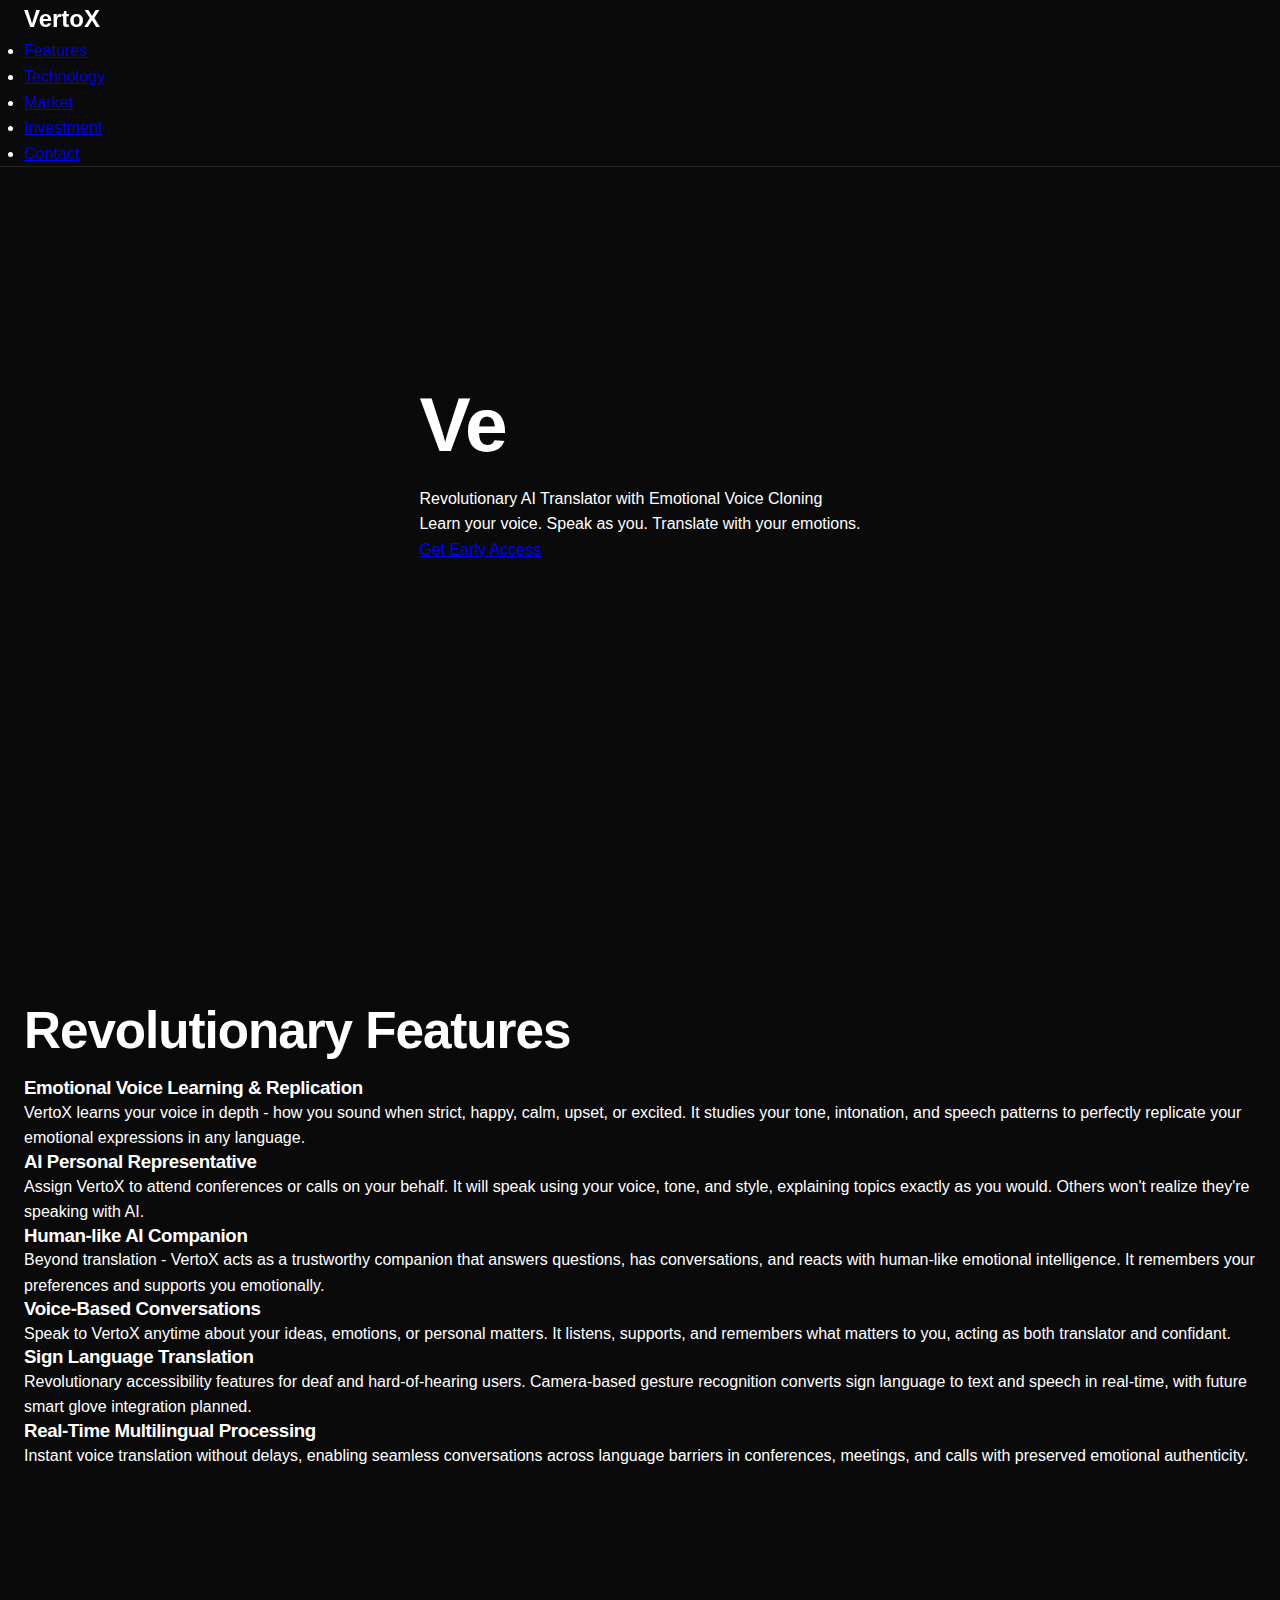
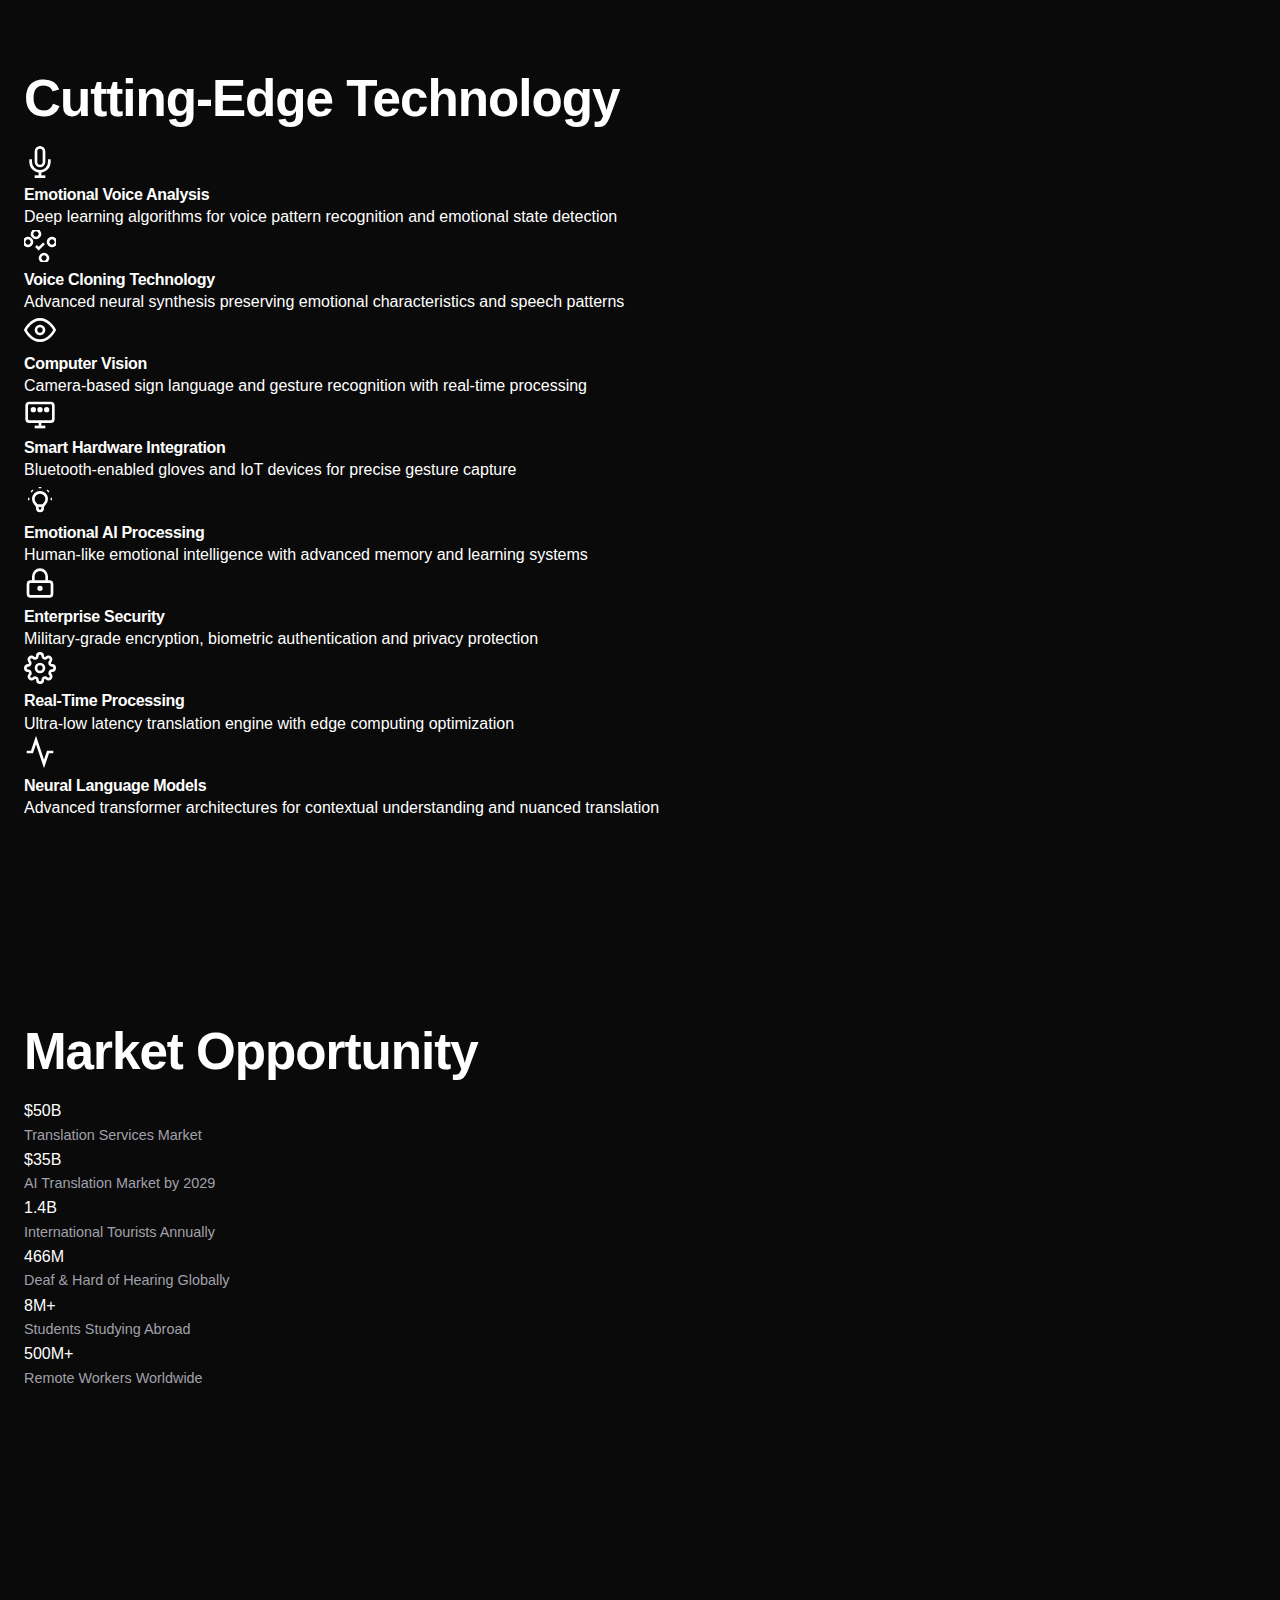
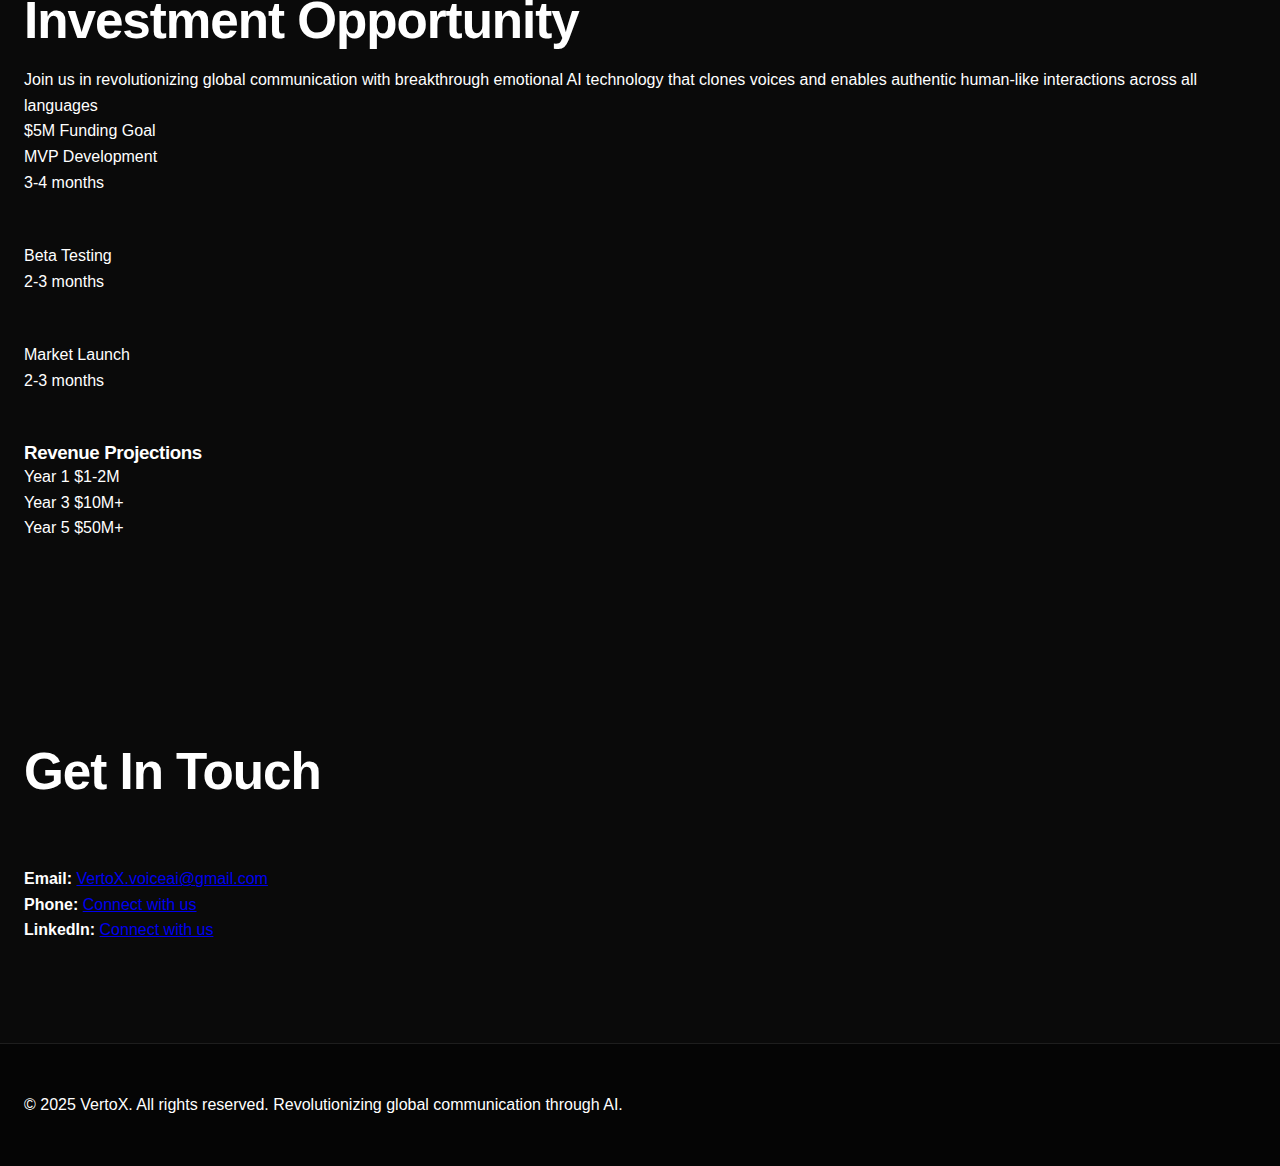
<file: index.html>
<!DOCTYPE html>
<html lang="en">
<head>
    <meta charset="UTF-8">
    <meta name="viewport" content="width=device-width, initial-scale=1.0">
    <title>VertoX - AI Translator</title>
    <link rel="stylesheet" href="style.css">
</head>
<body>
    <!-- Navigation -->
    <nav>
        <div class="container">
            <div class="nav-container">
                <a href="#" class="logo">VertoX</a>
                <ul class="nav-links">
                    <li><a href="#features">Features</a></li>
                    <li><a href="#technology">Technology</a></li>
                    <li><a href="#market">Market</a></li>
                    <li><a href="#investment">Investment</a></li>
                    <li><a href="#contact">Contact</a></li>
                </ul>
                <div class="mobile-menu-toggle">
                    <span></span>
                    <span></span>
                    <span></span>
                </div>
            </div>
        </div>
    </nav>

    <!-- Hero Section -->
    <section class="hero">
        <div class="container">
            <h1 class="hero-title">VertoX</h1>
            <p class="subtitle">Revolutionary AI Translator with Emotional Voice Cloning<br>Learn your voice. Speak as you. Translate with your emotions.</p>
            <a href="#contact" class="cta-button">Get Early Access</a>
        </div>
    </section>

    <!-- Features Section -->
    <section class="features" id="features">
        <div class="container">
            <h2 class="section-title">Revolutionary Features</h2>
            <div class="features-grid">
                <div class="feature-card">
                    <h3>Emotional Voice Learning & Replication</h3>
                    <p>VertoX learns your voice in depth - how you sound when strict, happy, calm, upset, or excited. It studies your tone, intonation, and speech patterns to perfectly replicate your emotional expressions in any language.</p>
                </div>
                <div class="feature-card">
                    <h3>AI Personal Representative</h3>
                    <p>Assign VertoX to attend conferences or calls on your behalf. It will speak using your voice, tone, and style, explaining topics exactly as you would. Others won't realize they're speaking with AI.</p>
                </div>
                <div class="feature-card">
                    <h3>Human-like AI Companion</h3>
                    <p>Beyond translation - VertoX acts as a trustworthy companion that answers questions, has conversations, and reacts with human-like emotional intelligence. It remembers your preferences and supports you emotionally.</p>
                </div>
                <div class="feature-card">
                    <h3>Voice-Based Conversations</h3>
                    <p>Speak to VertoX anytime about your ideas, emotions, or personal matters. It listens, supports, and remembers what matters to you, acting as both translator and confidant.</p>
                </div>
                <div class="feature-card">
                    <h3>Sign Language Translation</h3>
                    <p>Revolutionary accessibility features for deaf and hard-of-hearing users. Camera-based gesture recognition converts sign language to text and speech in real-time, with future smart glove integration planned.</p>
                </div>
                <div class="feature-card">
                    <h3>Real-Time Multilingual Processing</h3>
                    <p>Instant voice translation without delays, enabling seamless conversations across language barriers in conferences, meetings, and calls with preserved emotional authenticity.</p>
                </div>
            </div>
        </div>
    </section>

    <!-- Technology Section -->
    <section class="technology" id="technology">
        <div class="container">
            <h2 class="section-title">Cutting-Edge Technology</h2>
            <div class="tech-grid">
                <div class="tech-item">
                    <div class="tech-icon">
                        <svg width="32" height="32" viewBox="0 0 24 24" fill="none" stroke="currentColor" stroke-width="2">
                            <path d="M12 1a3 3 0 0 0-3 3v8a3 3 0 0 0 6 0V4a3 3 0 0 0-3-3z"></path>
                            <path d="M19 10v2a7 7 0 0 1-14 0v-2"></path>
                            <line x1="12" y1="19" x2="12" y2="23"></line>
                            <line x1="8" y1="23" x2="16" y2="23"></line>
                        </svg>
                    </div>
                    <h4>Emotional Voice Analysis</h4>
                    <p>Deep learning algorithms for voice pattern recognition and emotional state detection</p>
                </div>
                <div class="tech-item">
                    <div class="tech-icon">
                        <svg width="32" height="32" viewBox="0 0 24 24" fill="none" stroke="currentColor" stroke-width="2">
                            <path d="M9 12l2 2 4-4"></path>
                            <path d="M21 12c-1 0-3-1-3-3s2-3 3-3 3 1 3 3-2 3-3 3"></path>
                            <path d="M3 12c1 0 3-1 3-3s-2-3-3-3-3 1-3 3 2 3 3 3"></path>
                            <path d="M12 3c0 1-1 3-3 3s-3-2-3-3 1-3 3-3 3 2 3 3"></path>
                            <path d="M12 21c0-1 1-3 3-3s3 2 3 3-1 3-3 3-3-2-3-3"></path>
                        </svg>
                    </div>
                    <h4>Voice Cloning Technology</h4>
                    <p>Advanced neural synthesis preserving emotional characteristics and speech patterns</p>
                </div>
                <div class="tech-item">
                    <div class="tech-icon">
                        <svg width="32" height="32" viewBox="0 0 24 24" fill="none" stroke="currentColor" stroke-width="2">
                            <path d="M1 12s4-8 11-8 11 8 11 8-4 8-11 8-11-8-11-8z"></path>
                            <circle cx="12" cy="12" r="3"></circle>
                        </svg>
                    </div>
                    <h4>Computer Vision</h4>
                    <p>Camera-based sign language and gesture recognition with real-time processing</p>
                </div>
                <div class="tech-item">
                    <div class="tech-icon">
                        <svg width="32" height="32" viewBox="0 0 24 24" fill="none" stroke="currentColor" stroke-width="2">
                            <rect x="2" y="3" width="20" height="14" rx="2" ry="2"></rect>
                            <line x1="8" y1="21" x2="16" y2="21"></line>
                            <line x1="12" y1="17" x2="12" y2="21"></line>
                            <circle cx="7" cy="8" r="1"></circle>
                            <circle cx="12" cy="8" r="1"></circle>
                            <circle cx="17" cy="8" r="1"></circle>
                        </svg>
                    </div>
                    <h4>Smart Hardware Integration</h4>
                    <p>Bluetooth-enabled gloves and IoT devices for precise gesture capture</p>
                </div>
                <div class="tech-item">
                    <div class="tech-icon">
                        <svg width="32" height="32" viewBox="0 0 24 24" fill="none" stroke="currentColor" stroke-width="2">
                            <path d="M9.663 17h4.673M12 3v1m6.364 1.636l-.707.707M21 12h-1M4 12H3m3.343-5.657l-.707-.707m2.828 9.9a5 5 0 117.072 0l-.548.547A3.374 3.374 0 0014 18.469V19a2 2 0 11-4 0v-.531c0-.895-.356-1.754-.988-2.386l-.548-.547z"></path>
                        </svg>
                    </div>
                    <h4>Emotional AI Processing</h4>
                    <p>Human-like emotional intelligence with advanced memory and learning systems</p>
                </div>
                <div class="tech-item">
                    <div class="tech-icon">
                        <svg width="32" height="32" viewBox="0 0 24 24" fill="none" stroke="currentColor" stroke-width="2">
                            <rect x="3" y="11" width="18" height="11" rx="2" ry="2"></rect>
                            <circle cx="12" cy="16" r="1"></circle>
                            <path d="M7 11V7a5 5 0 0 1 10 0v4"></path>
                        </svg>
                    </div>
                    <h4>Enterprise Security</h4>
                    <p>Military-grade encryption, biometric authentication and privacy protection</p>
                </div>
                <div class="tech-item">
                    <div class="tech-icon">
                        <svg width="32" height="32" viewBox="0 0 24 24" fill="none" stroke="currentColor" stroke-width="2">
                            <circle cx="12" cy="12" r="3"></circle>
                            <path d="M19.4 15a1.65 1.65 0 0 0 .33 1.82l.06.06a2 2 0 0 1 0 2.83 2 2 0 0 1-2.83 0l-.06-.06a1.65 1.65 0 0 0-1.82-.33 1.65 1.65 0 0 0-1 1.51V21a2 2 0 0 1-2 2 2 2 0 0 1-2-2v-.09A1.65 1.65 0 0 0 9 19.4a1.65 1.65 0 0 0-1.82.33l-.06.06a2 2 0 0 1-2.83 0 2 2 0 0 1 0-2.83l.06-.06a1.65 1.65 0 0 0 .33-1.82 1.65 1.65 0 0 0-1.51-1H3a2 2 0 0 1-2-2 2 2 0 0 1 2-2h.09A1.65 1.65 0 0 0 4.6 9a1.65 1.65 0 0 0-.33-1.82l-.06-.06a2 2 0 0 1 0-2.83 2 2 0 0 1 2.83 0l.06.06a1.65 1.65 0 0 0 1.82.33H9a1.65 1.65 0 0 0 1-1.51V3a2 2 0 0 1 2-2 2 2 0 0 1 2 2v.09a1.65 1.65 0 0 0 1 1.51 1.65 1.65 0 0 0 1.82-.33l.06-.06a2 2 0 0 1 2.83 0 2 2 0 0 1 0 2.83l-.06.06a1.65 1.65 0 0 0-.33 1.82V9a1.65 1.65 0 0 0 1.51 1H21a2 2 0 0 1 2 2 2 2 0 0 1-2 2h-.09a1.65 1.65 0 0 0-1.51 1z"></path>
                        </svg>
                    </div>
                    <h4>Real-Time Processing</h4>
                    <p>Ultra-low latency translation engine with edge computing optimization</p>
                </div>
                <div class="tech-item">
                    <div class="tech-icon">
                        <svg width="32" height="32" viewBox="0 0 24 24" fill="none" stroke="currentColor" stroke-width="2">
                            <polyline points="22,12 18,12 15,21 9,3 6,12 2,12"></polyline>
                        </svg>
                    </div>
                    <h4>Neural Language Models</h4>
                    <p>Advanced transformer architectures for contextual understanding and nuanced translation</p>
                </div>
            </div>
        </div>
    </section>

    <!-- Market Section -->
    <section class="market" id="market">
        <div class="container">
            <h2 class="section-title">Market Opportunity</h2>
            <div class="market-stats">
                <div class="stat-card">
                    <span class="stat-number">$50B</span>
                    <p class="stat-label">Translation Services Market</p>
                </div>
                <div class="stat-card">
                    <span class="stat-number">$35B</span>
                    <p class="stat-label">AI Translation Market by 2029</p>
                </div>
                <div class="stat-card">
                    <span class="stat-number">1.4B</span>
                    <p class="stat-label">International Tourists Annually</p>
                </div>
                <div class="stat-card">
                    <span class="stat-number">466M</span>
                    <p class="stat-label">Deaf & Hard of Hearing Globally</p>
                </div>
                <div class="stat-card">
                    <span class="stat-number">8M+</span>
                    <p class="stat-label">Students Studying Abroad</p>
                </div>
                <div class="stat-card">
                    <span class="stat-number">500M+</span>
                    <p class="stat-label">Remote Workers Worldwide</p>
                </div>
            </div>
        </div>
    </section>

    <!-- Investment Section -->
    <section class="investment" id="investment">
        <div class="container">
            <div class="investment-content">
                <h2 class="section-title">Investment Opportunity</h2>
                <p>Join us in revolutionizing global communication with breakthrough emotional AI technology that clones voices and enables authentic human-like interactions across all languages</p>
                <div class="funding-amount">$5M Funding Goal</div>
                
                <div class="timeline">
                    <div class="timeline-item">
                        <div class="timeline-title">MVP Development</div>
                        <div class="timeline-duration">3-4 months</div>
                    </div>
                    <div class="timeline-item">
                        <div class="timeline-title">Beta Testing</div>
                        <div class="timeline-duration">2-3 months</div>
                    </div>
                    <div class="timeline-item">
                        <div class="timeline-title">Market Launch</div>
                        <div class="timeline-duration">2-3 months</div>
                    </div>
                </div>

                <div class="revenue-projections">
                    <h3>Revenue Projections</h3>
                    <div class="projections-grid">
                        <div class="projection-item">
                            <span class="projection-year">Year 1</span>
                            <span class="projection-amount">$1-2M</span>
                        </div>
                        <div class="projection-item">
                            <span class="projection-year">Year 3</span>
                            <span class="projection-amount">$10M+</span>
                        </div>
                        <div class="projection-item">
                            <span class="projection-year">Year 5</span>
                            <span class="projection-amount">$50M+</span>
                        </div>
                    </div>
                </div>
            </div>
        </div>
    </section>

    <!-- Contact Section -->
    <section class="contact" id="contact">
        <div class="container">
            <h2 class="section-title">Get In Touch</h2>
            <div class="contact-info">
                <div class="contact-item">
                    <strong>Email:</strong> 
                    <a href="mailto:vertox.voiceai@gmail.com">VertoX.voiceai@gmail.com</a>
                </div>
                <div class="contact-item">
                    <strong>Phone:</strong> 
                    <a href="tel:Connect with us">Connect with us</a>
                </div>
                <div class="contact-item">
                    <strong>LinkedIn:</strong> 
                    <a href="#" target="_blank">Connect with us</a>
                </div>
            </div>
        </div>
    </section>

    <!-- Footer -->
    <footer>
        <div class="container">
            <p>&copy; 2025 VertoX. All rights reserved. Revolutionizing global communication through AI.</p>
        </div>
    </footer>

    <script src="script.js"></script>
</body>
</html>
</file>
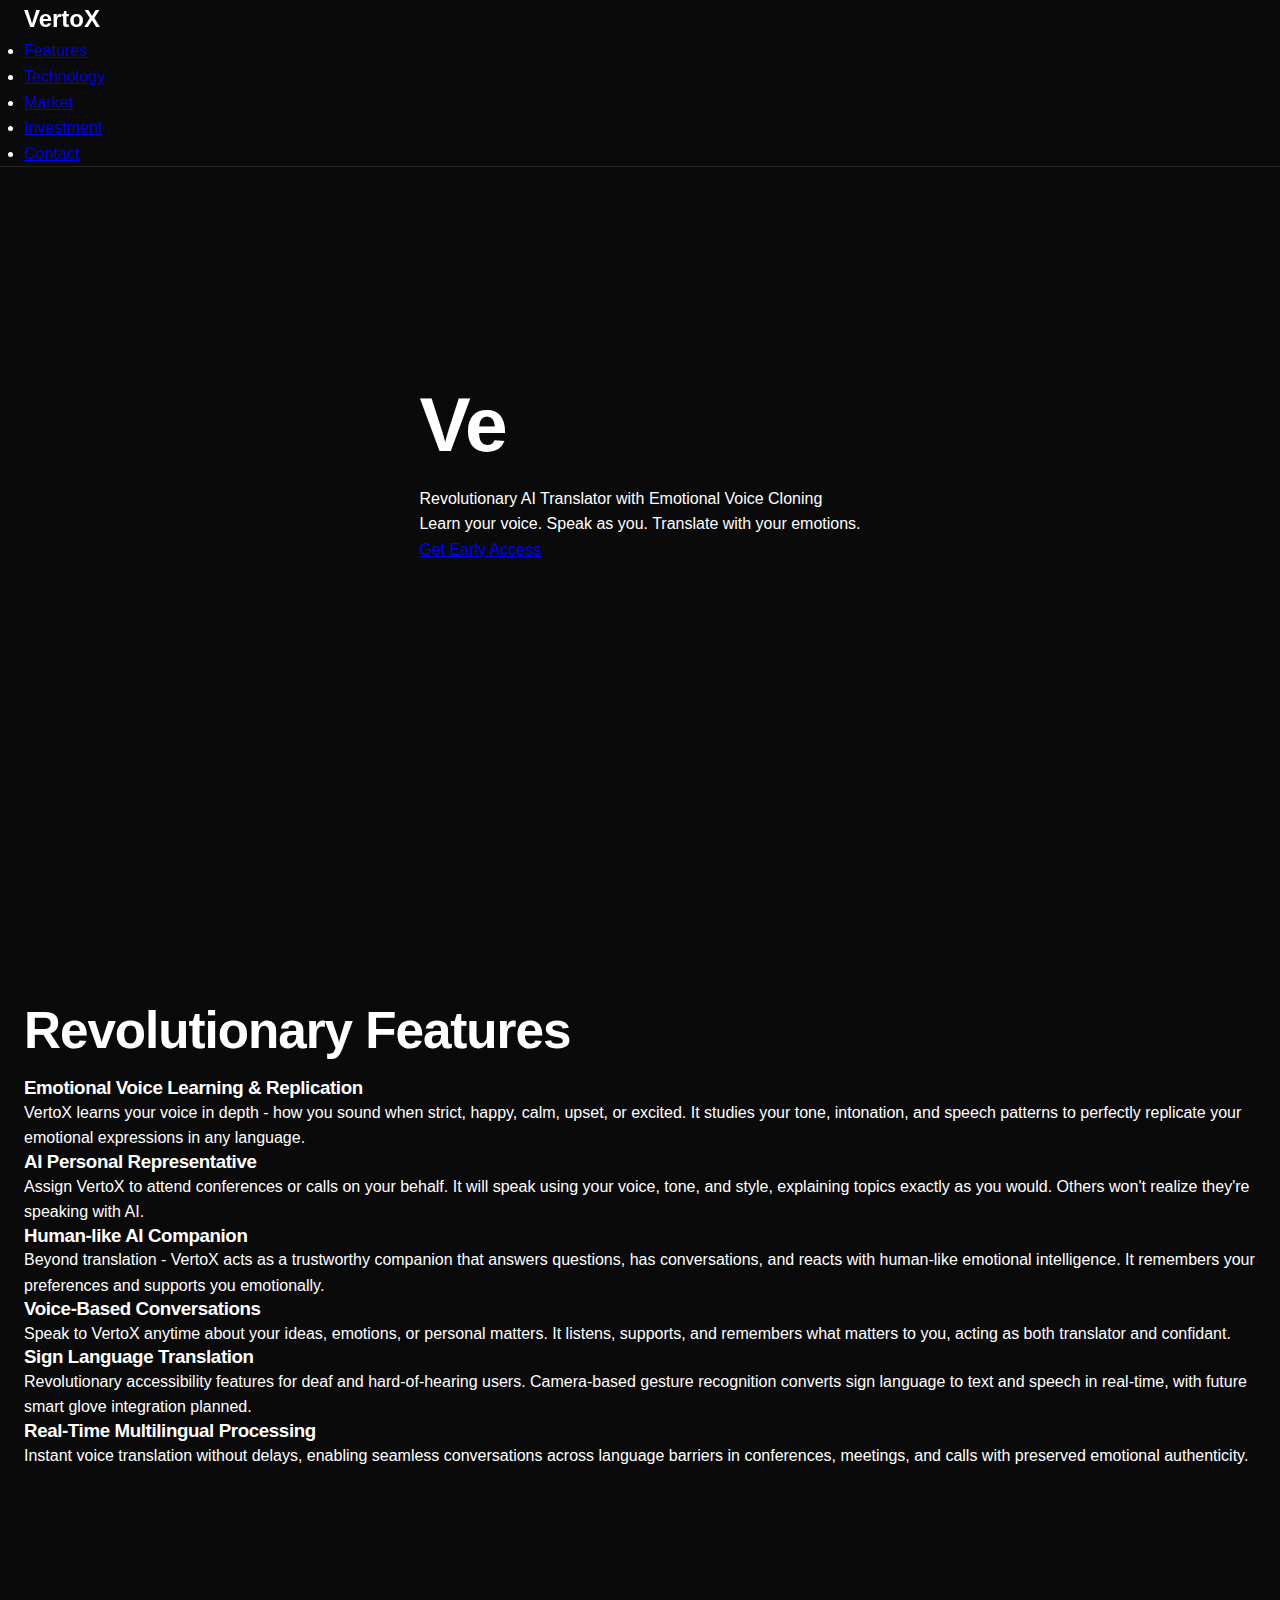
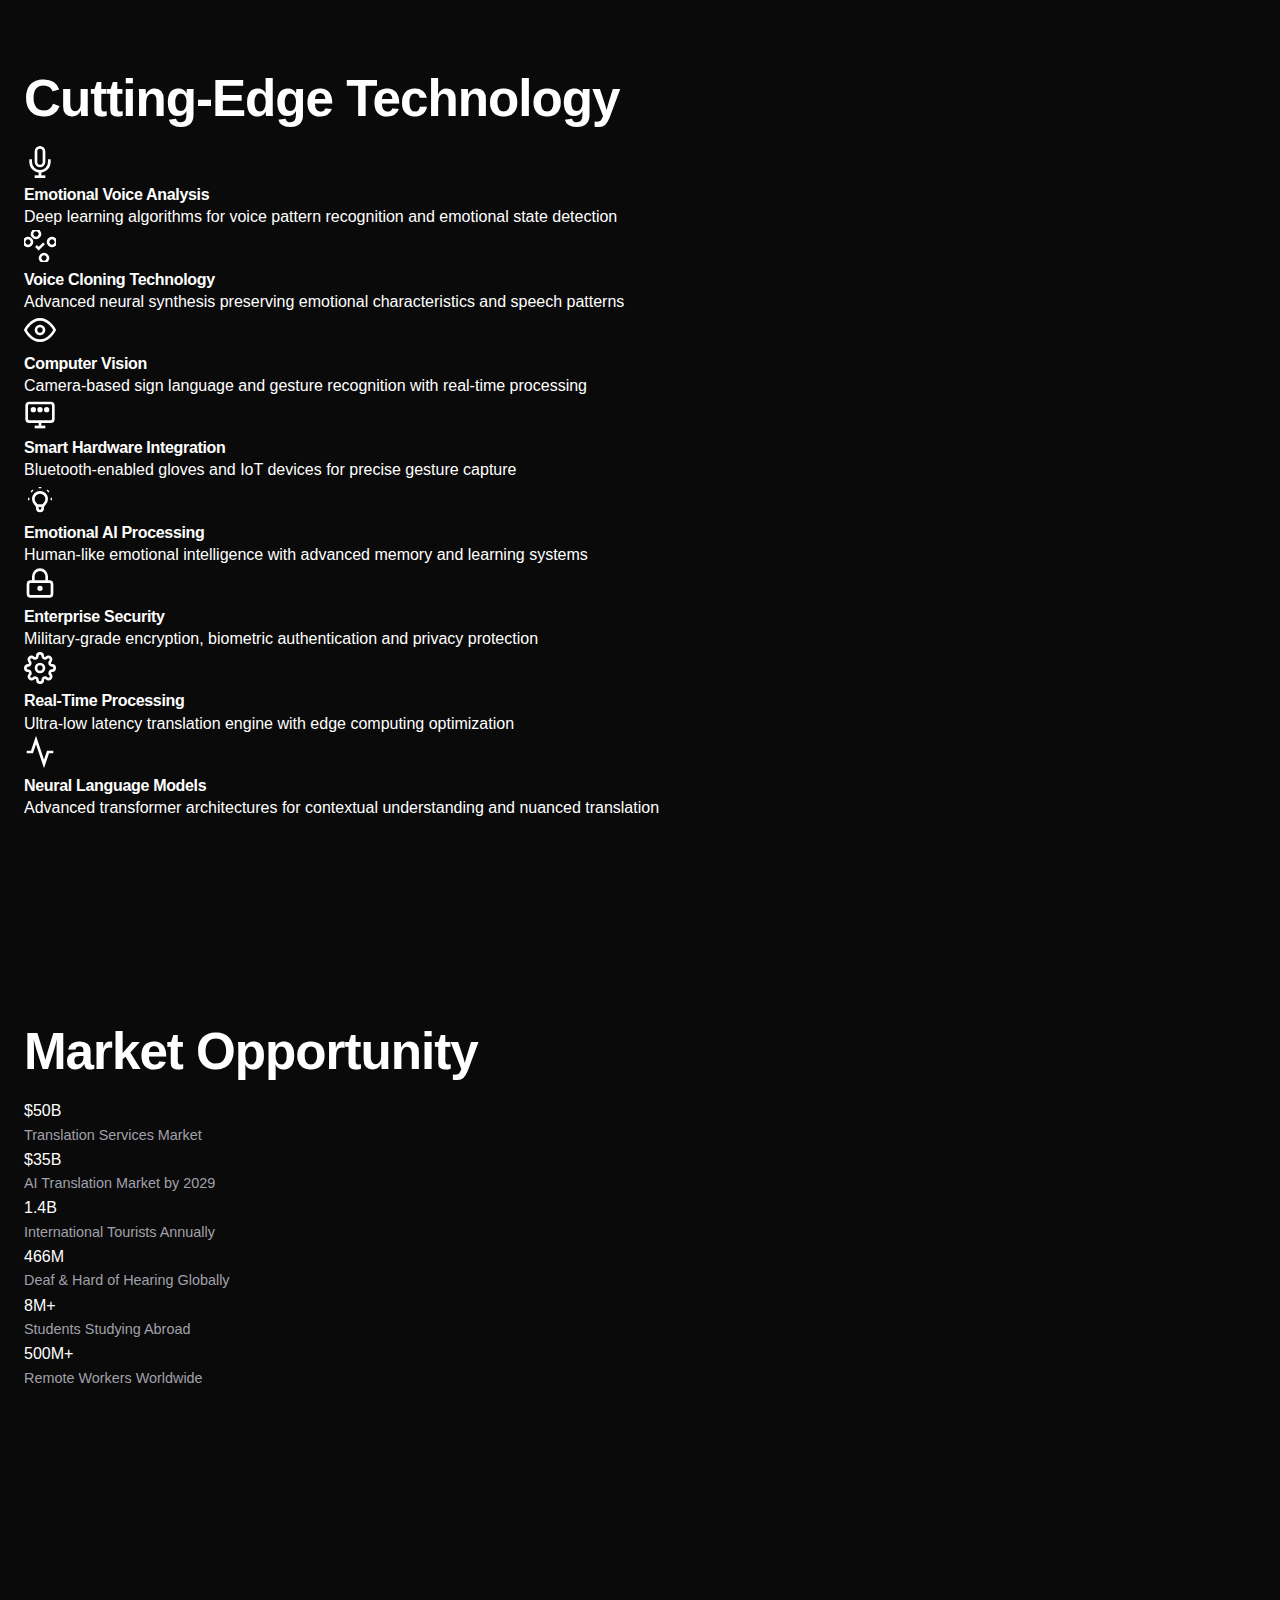
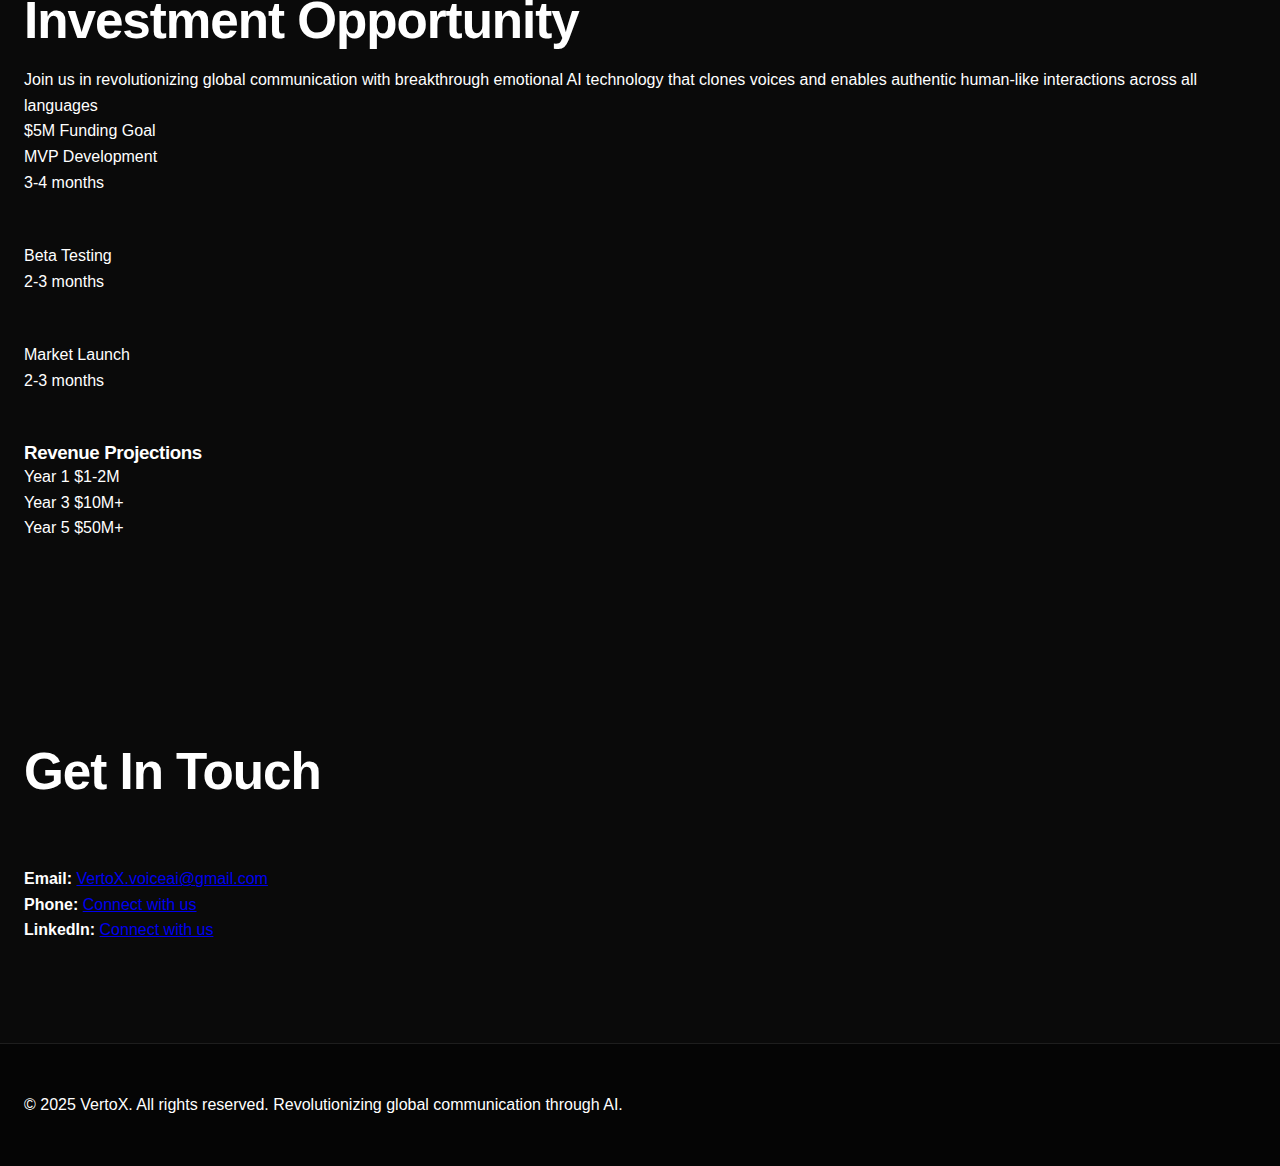
<file: main.html>
<!DOCTYPE html>
<html lang="en">
<head>
    <meta charset="UTF-8">
    <meta name="viewport" content="width=device-width, initial-scale=1.0">
    <title>VertoX - AI Translator</title>
    <link rel="stylesheet" href="style.css">
</head>
<body>
    <!-- Navigation -->
    <nav>
        <div class="container">
            <div class="nav-container">
                <a href="#" class="logo">VertoX</a>
                <ul class="nav-links">
                    <li><a href="#features">Features</a></li>
                    <li><a href="#technology">Technology</a></li>
                    <li><a href="#market">Market</a></li>
                    <li><a href="#investment">Investment</a></li>
                    <li><a href="#contact">Contact</a></li>
                </ul>
                <div class="mobile-menu-toggle">
                    <span></span>
                    <span></span>
                    <span></span>
                </div>
            </div>
        </div>
    </nav>

    <!-- Hero Section -->
    <section class="hero">
        <div class="container">
            <h1 class="hero-title">VertoX</h1>
            <p class="subtitle">Revolutionary AI Translator with Emotional Voice Cloning<br>Learn your voice. Speak as you. Translate with your emotions.</p>
            <a href="#contact" class="cta-button">Get Early Access</a>
        </div>
    </section>

    <!-- Features Section -->
    <section class="features" id="features">
        <div class="container">
            <h2 class="section-title">Revolutionary Features</h2>
            <div class="features-grid">
                <div class="feature-card">
                    <h3>Emotional Voice Learning & Replication</h3>
                    <p>VertoX learns your voice in depth - how you sound when strict, happy, calm, upset, or excited. It studies your tone, intonation, and speech patterns to perfectly replicate your emotional expressions in any language.</p>
                </div>
                <div class="feature-card">
                    <h3>AI Personal Representative</h3>
                    <p>Assign VertoX to attend conferences or calls on your behalf. It will speak using your voice, tone, and style, explaining topics exactly as you would. Others won't realize they're speaking with AI.</p>
                </div>
                <div class="feature-card">
                    <h3>Human-like AI Companion</h3>
                    <p>Beyond translation - VertoX acts as a trustworthy companion that answers questions, has conversations, and reacts with human-like emotional intelligence. It remembers your preferences and supports you emotionally.</p>
                </div>
                <div class="feature-card">
                    <h3>Voice-Based Conversations</h3>
                    <p>Speak to VertoX anytime about your ideas, emotions, or personal matters. It listens, supports, and remembers what matters to you, acting as both translator and confidant.</p>
                </div>
                <div class="feature-card">
                    <h3>Sign Language Translation</h3>
                    <p>Revolutionary accessibility features for deaf and hard-of-hearing users. Camera-based gesture recognition converts sign language to text and speech in real-time, with future smart glove integration planned.</p>
                </div>
                <div class="feature-card">
                    <h3>Real-Time Multilingual Processing</h3>
                    <p>Instant voice translation without delays, enabling seamless conversations across language barriers in conferences, meetings, and calls with preserved emotional authenticity.</p>
                </div>
            </div>
        </div>
    </section>

    <!-- Technology Section -->
    <section class="technology" id="technology">
        <div class="container">
            <h2 class="section-title">Cutting-Edge Technology</h2>
            <div class="tech-grid">
                <div class="tech-item">
                    <div class="tech-icon">
                        <svg width="32" height="32" viewBox="0 0 24 24" fill="none" stroke="currentColor" stroke-width="2">
                            <path d="M12 1a3 3 0 0 0-3 3v8a3 3 0 0 0 6 0V4a3 3 0 0 0-3-3z"></path>
                            <path d="M19 10v2a7 7 0 0 1-14 0v-2"></path>
                            <line x1="12" y1="19" x2="12" y2="23"></line>
                            <line x1="8" y1="23" x2="16" y2="23"></line>
                        </svg>
                    </div>
                    <h4>Emotional Voice Analysis</h4>
                    <p>Deep learning algorithms for voice pattern recognition and emotional state detection</p>
                </div>
                <div class="tech-item">
                    <div class="tech-icon">
                        <svg width="32" height="32" viewBox="0 0 24 24" fill="none" stroke="currentColor" stroke-width="2">
                            <path d="M9 12l2 2 4-4"></path>
                            <path d="M21 12c-1 0-3-1-3-3s2-3 3-3 3 1 3 3-2 3-3 3"></path>
                            <path d="M3 12c1 0 3-1 3-3s-2-3-3-3-3 1-3 3 2 3 3 3"></path>
                            <path d="M12 3c0 1-1 3-3 3s-3-2-3-3 1-3 3-3 3 2 3 3"></path>
                            <path d="M12 21c0-1 1-3 3-3s3 2 3 3-1 3-3 3-3-2-3-3"></path>
                        </svg>
                    </div>
                    <h4>Voice Cloning Technology</h4>
                    <p>Advanced neural synthesis preserving emotional characteristics and speech patterns</p>
                </div>
                <div class="tech-item">
                    <div class="tech-icon">
                        <svg width="32" height="32" viewBox="0 0 24 24" fill="none" stroke="currentColor" stroke-width="2">
                            <path d="M1 12s4-8 11-8 11 8 11 8-4 8-11 8-11-8-11-8z"></path>
                            <circle cx="12" cy="12" r="3"></circle>
                        </svg>
                    </div>
                    <h4>Computer Vision</h4>
                    <p>Camera-based sign language and gesture recognition with real-time processing</p>
                </div>
                <div class="tech-item">
                    <div class="tech-icon">
                        <svg width="32" height="32" viewBox="0 0 24 24" fill="none" stroke="currentColor" stroke-width="2">
                            <rect x="2" y="3" width="20" height="14" rx="2" ry="2"></rect>
                            <line x1="8" y1="21" x2="16" y2="21"></line>
                            <line x1="12" y1="17" x2="12" y2="21"></line>
                            <circle cx="7" cy="8" r="1"></circle>
                            <circle cx="12" cy="8" r="1"></circle>
                            <circle cx="17" cy="8" r="1"></circle>
                        </svg>
                    </div>
                    <h4>Smart Hardware Integration</h4>
                    <p>Bluetooth-enabled gloves and IoT devices for precise gesture capture</p>
                </div>
                <div class="tech-item">
                    <div class="tech-icon">
                        <svg width="32" height="32" viewBox="0 0 24 24" fill="none" stroke="currentColor" stroke-width="2">
                            <path d="M9.663 17h4.673M12 3v1m6.364 1.636l-.707.707M21 12h-1M4 12H3m3.343-5.657l-.707-.707m2.828 9.9a5 5 0 117.072 0l-.548.547A3.374 3.374 0 0014 18.469V19a2 2 0 11-4 0v-.531c0-.895-.356-1.754-.988-2.386l-.548-.547z"></path>
                        </svg>
                    </div>
                    <h4>Emotional AI Processing</h4>
                    <p>Human-like emotional intelligence with advanced memory and learning systems</p>
                </div>
                <div class="tech-item">
                    <div class="tech-icon">
                        <svg width="32" height="32" viewBox="0 0 24 24" fill="none" stroke="currentColor" stroke-width="2">
                            <rect x="3" y="11" width="18" height="11" rx="2" ry="2"></rect>
                            <circle cx="12" cy="16" r="1"></circle>
                            <path d="M7 11V7a5 5 0 0 1 10 0v4"></path>
                        </svg>
                    </div>
                    <h4>Enterprise Security</h4>
                    <p>Military-grade encryption, biometric authentication and privacy protection</p>
                </div>
                <div class="tech-item">
                    <div class="tech-icon">
                        <svg width="32" height="32" viewBox="0 0 24 24" fill="none" stroke="currentColor" stroke-width="2">
                            <circle cx="12" cy="12" r="3"></circle>
                            <path d="M19.4 15a1.65 1.65 0 0 0 .33 1.82l.06.06a2 2 0 0 1 0 2.83 2 2 0 0 1-2.83 0l-.06-.06a1.65 1.65 0 0 0-1.82-.33 1.65 1.65 0 0 0-1 1.51V21a2 2 0 0 1-2 2 2 2 0 0 1-2-2v-.09A1.65 1.65 0 0 0 9 19.4a1.65 1.65 0 0 0-1.82.33l-.06.06a2 2 0 0 1-2.83 0 2 2 0 0 1 0-2.83l.06-.06a1.65 1.65 0 0 0 .33-1.82 1.65 1.65 0 0 0-1.51-1H3a2 2 0 0 1-2-2 2 2 0 0 1 2-2h.09A1.65 1.65 0 0 0 4.6 9a1.65 1.65 0 0 0-.33-1.82l-.06-.06a2 2 0 0 1 0-2.83 2 2 0 0 1 2.83 0l.06.06a1.65 1.65 0 0 0 1.82.33H9a1.65 1.65 0 0 0 1-1.51V3a2 2 0 0 1 2-2 2 2 0 0 1 2 2v.09a1.65 1.65 0 0 0 1 1.51 1.65 1.65 0 0 0 1.82-.33l.06-.06a2 2 0 0 1 2.83 0 2 2 0 0 1 0 2.83l-.06.06a1.65 1.65 0 0 0-.33 1.82V9a1.65 1.65 0 0 0 1.51 1H21a2 2 0 0 1 2 2 2 2 0 0 1-2 2h-.09a1.65 1.65 0 0 0-1.51 1z"></path>
                        </svg>
                    </div>
                    <h4>Real-Time Processing</h4>
                    <p>Ultra-low latency translation engine with edge computing optimization</p>
                </div>
                <div class="tech-item">
                    <div class="tech-icon">
                        <svg width="32" height="32" viewBox="0 0 24 24" fill="none" stroke="currentColor" stroke-width="2">
                            <polyline points="22,12 18,12 15,21 9,3 6,12 2,12"></polyline>
                        </svg>
                    </div>
                    <h4>Neural Language Models</h4>
                    <p>Advanced transformer architectures for contextual understanding and nuanced translation</p>
                </div>
            </div>
        </div>
    </section>

    <!-- Market Section -->
    <section class="market" id="market">
        <div class="container">
            <h2 class="section-title">Market Opportunity</h2>
            <div class="market-stats">
                <div class="stat-card">
                    <span class="stat-number">$50B</span>
                    <p class="stat-label">Translation Services Market</p>
                </div>
                <div class="stat-card">
                    <span class="stat-number">$35B</span>
                    <p class="stat-label">AI Translation Market by 2029</p>
                </div>
                <div class="stat-card">
                    <span class="stat-number">1.4B</span>
                    <p class="stat-label">International Tourists Annually</p>
                </div>
                <div class="stat-card">
                    <span class="stat-number">466M</span>
                    <p class="stat-label">Deaf & Hard of Hearing Globally</p>
                </div>
                <div class="stat-card">
                    <span class="stat-number">8M+</span>
                    <p class="stat-label">Students Studying Abroad</p>
                </div>
                <div class="stat-card">
                    <span class="stat-number">500M+</span>
                    <p class="stat-label">Remote Workers Worldwide</p>
                </div>
            </div>
        </div>
    </section>

    <!-- Investment Section -->
    <section class="investment" id="investment">
        <div class="container">
            <div class="investment-content">
                <h2 class="section-title">Investment Opportunity</h2>
                <p>Join us in revolutionizing global communication with breakthrough emotional AI technology that clones voices and enables authentic human-like interactions across all languages</p>
                <div class="funding-amount">$5M Funding Goal</div>
                
                <div class="timeline">
                    <div class="timeline-item">
                        <div class="timeline-title">MVP Development</div>
                        <div class="timeline-duration">3-4 months</div>
                    </div>
                    <div class="timeline-item">
                        <div class="timeline-title">Beta Testing</div>
                        <div class="timeline-duration">2-3 months</div>
                    </div>
                    <div class="timeline-item">
                        <div class="timeline-title">Market Launch</div>
                        <div class="timeline-duration">2-3 months</div>
                    </div>
                </div>

                <div class="revenue-projections">
                    <h3>Revenue Projections</h3>
                    <div class="projections-grid">
                        <div class="projection-item">
                            <span class="projection-year">Year 1</span>
                            <span class="projection-amount">$1-2M</span>
                        </div>
                        <div class="projection-item">
                            <span class="projection-year">Year 3</span>
                            <span class="projection-amount">$10M+</span>
                        </div>
                        <div class="projection-item">
                            <span class="projection-year">Year 5</span>
                            <span class="projection-amount">$50M+</span>
                        </div>
                    </div>
                </div>
            </div>
        </div>
    </section>

    <!-- Contact Section -->
    <section class="contact" id="contact">
        <div class="container">
            <h2 class="section-title">Get In Touch</h2>
            <div class="contact-info">
                <div class="contact-item">
                    <strong>Email:</strong> 
                    <a href="mailto:vertox.voiceai@gmail.com">VertoX.voiceai@gmail.com</a>
                </div>
                <div class="contact-item">
                    <strong>Phone:</strong> 
                    <a href="tel:Connect with us">Connect with us</a>
                </div>
                <div class="contact-item">
                    <strong>LinkedIn:</strong> 
                    <a href="#" target="_blank">Connect with us</a>
                </div>
            </div>
        </div>
    </section>

    <!-- Footer -->
    <footer>
        <div class="container">
            <p>&copy; 2025 VertoX. All rights reserved. Revolutionizing global communication through AI.</p>
        </div>
    </footer>

    <script src="script.js"></script>
</body>
</html>
</file>
<file: style.css>
/* Reset and Variables */
* {
    margin: 0;
    padding: 0;
    box-sizing: border-box;
}

:root {
    /* Color Palette */
    --primary: #6366f1;
    --primary-dark: #4f46e5;
    --secondary: #8b5cf6;
    --accent: #06b6d4;
    --accent-light: #22d3ee;
    
    /* Neutrals */
    --bg-dark: #0a0a0a;
    --bg-darker: #050505;
    --bg-card: rgba(255, 255, 255, 0.05);
    --bg-glass: rgba(255, 255, 255, 0.03);
    
    /* Text */
    --text-primary: #ffffff;
    --text-secondary: #a1a1aa;
    --text-muted: #71717a;
    
    /* Effects */
    --border: rgba(255, 255, 255, 0.1);
    --shadow: 0 4px 24px rgba(0, 0, 0, 0.4);
    --shadow-lg: 0 10px 40px rgba(0, 0, 0, 0.6);
    
    /* Gradients */
    --gradient-primary: linear-gradient(135deg, #6366f1 0%, #8b5cf6 100%);
    --gradient-accent: linear-gradient(135deg, #06b6d4 0%, #22d3ee 100%);
    --gradient-text: linear-gradient(135deg, #6366f1 0%, #8b5cf6 50%, #06b6d4 100%);
}

/* Base Styles */
html {
    scroll-behavior: smooth;
}

body {
    font-family: -apple-system, BlinkMacSystemFont, 'Segoe UI', Roboto, Oxygen, Ubuntu, Cantarell, sans-serif;
    background: var(--bg-dark);
    color: var(--text-primary);
    line-height: 1.6;
    overflow-x: hidden;
}

.container {
    max-width: 1280px;
    margin: 0 auto;
    padding: 0 24px;
}

/* Typography */
h1, h2, h3, h4, h5, h6 {
    font-weight: 700;
    line-height: 1.2;
    letter-spacing: -0.02em;
}

.gradient-text {
    background: var(--gradient-text);
    -webkit-background-clip: text;
    -webkit-text-fill-color: transparent;
    background-clip: text;
}

/* Navigation */
nav {
    position: fixed;
    top: 0;
    width: 100%;
    z-index: 1000;
    background: rgba(10, 10, 10, 0.8);
    backdrop-filter: blur(20px);
    -webkit-backdrop-filter: blur(20px);
    border-bottom: 1px solid var(--border);
    transition: all 0.3s ease;
}

nav.scrolled {
    background: rgba(10, 10, 10, 0.95);
    box-shadow: var(--shadow);
}

.nav-wrapper {
    display: flex;
    align-items: center;
    justify-content: space-between;
    padding: 20px 0;
}

.logo {
    display: flex;
    align-items: center;
    gap: 12px;
    font-size: 24px;
    font-weight: 800;
    color: var(--text-primary);
    text-decoration: none;
    transition: transform 0.3s ease;
}

.logo:hover {
    transform: translateY(-2px);
}

.logo-icon {
    width: 36px;
    height: 36px;
    filter: drop-shadow(0 0 20px rgba(99, 102, 241, 0.5));
    transition: all 0.3s ease;
}

.logo:hover .logo-icon {
    filter: drop-shadow(0 0 30px rgba(99, 102, 241, 0.7));
    transform: rotate(45deg);
}

.nav-menu {
    display: flex;
    align-items: center;
    gap: 32px;
}

.nav-menu a {
    color: var(--text-secondary);
    text-decoration: none;
    font-weight: 500;
    transition: color 0.3s ease;
    position: relative;
}

.nav-menu a:hover {
    color: var(--text-primary);
}

.nav-menu a::after {
    content: '';
    position: absolute;
    bottom: -4px;
    left: 0;
    width: 0;
    height: 2px;
    background: var(--gradient-primary);
    transition: width 0.3s ease;
}

.nav-menu a:hover::after {
    width: 100%;
}

/* Language Selector */
.language-selector {
    position: relative;
}

.lang-button {
    display: flex;
    align-items: center;
    gap: 8px;
    background: var(--bg-glass);
    border: 1px solid var(--border);
    padding: 8px 16px;
    border-radius: 8px;
    color: var(--text-primary);
    cursor: pointer;
    transition: all 0.3s ease;
}

.lang-button:hover {
    background: rgba(255, 255, 255, 0.1);
    border-color: rgba(99, 102, 241, 0.3);
}

.flag {
    font-size: 1.2rem;
}

.lang-dropdown {
    position: absolute;
    top: 100%;
    right: 0;
    margin-top: 8px;
    background: rgba(20, 20, 20, 0.98);
    backdrop-filter: blur(20px);
    border: 1px solid var(--border);
    border-radius: 12px;
    padding: 8px;
    min-width: 160px;
    opacity: 0;
    visibility: hidden;
    transform: translateY(-10px);
    transition: all 0.3s ease;
    box-shadow: var(--shadow-lg);
}

.language-selector:hover .lang-dropdown {
    opacity: 1;
    visibility: visible;
    transform: translateY(0);
}

.lang-dropdown a {
    display: flex;
    align-items: center;
    gap: 12px;
    padding: 10px 12px;
    color: var(--text-secondary);
    text-decoration: none;
    border-radius: 8px;
    transition: all 0.2s ease;
}

.lang-dropdown a:hover {
    background: rgba(99, 102, 241, 0.1);
    color: var(--text-primary);
}

.lang-dropdown a::after {
    display: none;
}

.nav-cta {
    background: var(--gradient-primary);
    padding: 10px 24px;
    border-radius: 8px;
    color: white !important;
    font-weight: 600;
    transition: transform 0.3s ease, box-shadow 0.3s ease;
}

.nav-cta:hover {
    transform: translateY(-2px);
    box-shadow: 0 8px 24px rgba(99, 102, 241, 0.3);
}

.nav-cta::after {
    display: none;
}

.mobile-toggle {
    display: none;
    flex-direction: column;
    gap: 4px;
    cursor: pointer;
}

.mobile-toggle span {
    width: 24px;
    height: 2px;
    background: var(--text-primary);
    transition: all 0.3s ease;
}

/* Hero Section */
.hero {
    min-height: 100vh;
    display: flex;
    align-items: center;
    position: relative;
    padding: 120px 0 80px;
}

.hero-bg {
    position: absolute;
    top: 0;
    left: 0;
    right: 0;
    bottom: 0;
    overflow: hidden;
    z-index: -1;
}

.neural-network {
    position: absolute;
    width: 100%;
    height: 100%;
    background: 
        radial-gradient(circle at 20% 50%, rgba(99, 102, 241, 0.1) 0%, transparent 50%),
        radial-gradient(circle at 80% 80%, rgba(139, 92, 246, 0.1) 0%, transparent 50%),
        radial-gradient(circle at 40% 20%, rgba(6, 182, 212, 0.1) 0%, transparent 50%);
    animation: float 20s ease-in-out infinite;
}

.sound-waves {
    position: absolute;
    width: 100%;
    height: 100%;
    background: url("data:image/svg+xml,%3Csvg xmlns='http://www.w3.org/2000/svg' viewBox='0 0 1440 320'%3E%3Cpath fill='none' stroke='%236366f1' stroke-width='2' opacity='0.1' d='M0,160L48,176C96,192,192,224,288,213.3C384,203,480,149,576,128C672,107,768,117,864,144C960,171,1056,213,1152,213.3C1248,213,1344,171,1392,149.3L1440,128'%3E%3C/path%3E%3C/svg%3E") repeat-x;
    animation: wave 10s linear infinite;
    opacity: 0.3;
}

@keyframes float {
    0%, 100% { transform: translateY(0); }
    50% { transform: translateY(-20px); }
}

@keyframes wave {
    0% { background-position-x: 0; }
    100% { background-position-x: 1440px; }
}

.hero-content {
    text-align: center;
    z-index: 1;
}

.hero-badge {
    display: inline-flex;
    align-items: center;
    gap: 12px;
    margin-bottom: 24px;
    animation: fadeInUp 0.6s ease-out;
}

.badge-beta {
    background: var(--gradient-primary);
    color: white;
    padding: 6px 16px;
    border-radius: 20px;
    font-weight: 700;
    font-size: 0.875rem;
    letter-spacing: 0.05em;
    animation: pulse 2s ease-in-out infinite;
}

.hero-badge span:last-child {
    color: var(--text-secondary);
    font-size: 0.875rem;
}

.hero-title {
    font-size: clamp(2.5rem, 6vw, 5rem);
    margin-bottom: 16px;
    animation: fadeInUp 0.8s ease-out 0.2s both;
}

.hero-tagline {
    font-size: clamp(1.75rem, 3vw, 2.5rem);
    margin-bottom: 24px;
    animation: fadeInUp 0.8s ease-out 0.3s both;
}

.hero-subtitle {
    font-size: clamp(1.1rem, 2vw, 1.5rem);
    color: var(--text-secondary);
    max-width: 800px;
    margin: 0 auto 48px;
    animation: fadeInUp 0.8s ease-out 0.4s both;
    line-height: 1.8;
}

.hero-actions {
    display: flex;
    gap: 24px;
    justify-content: center;
    margin-bottom: 64px;
    animation: fadeInUp 0.8s ease-out 0.5s both;
}

.btn-primary, .btn-secondary {
    display: inline-flex;
    align-items: center;
    gap: 8px;
    padding: 16px 32px;
    border-radius: 12px;
    font-weight: 600;
    text-decoration: none;
    transition: all 0.3s ease;
    position: relative;
    overflow: hidden;
}

.btn-primary {
    background: var(--gradient-primary);
    color: white;
    box-shadow: 0 4px 24px rgba(99, 102, 241, 0.3);
}

.btn-primary:hover {
    transform: translateY(-2px);
    box-shadow: 0 8px 32px rgba(99, 102, 241, 0.4);
}

.btn-primary.pulse-animation {
    animation: pulse 2s ease-in-out infinite;
}

@keyframes pulse {
    0%, 100% {
        transform: scale(1);
        box-shadow: 0 4px 24px rgba(99, 102, 241, 0.3);
    }
    50% {
        transform: scale(1.05);
        box-shadow: 0 8px 32px rgba(99, 102, 241, 0.5);
    }
}

.btn-secondary {
    background: var(--bg-glass);
    color: var(--text-primary);
    border: 1px solid var(--border);
    backdrop-filter: blur(10px);
}

.btn-secondary:hover {
    background: rgba(255, 255, 255, 0.1);
    border-color: rgba(99, 102, 241, 0.5);
}

.hero-stats {
    display: flex;
    gap: 48px;
    justify-content: center;
    animation: fadeInUp 0.8s ease-out 0.6s both;
}

.stat {
    text-align: center;
}

.stat-value {
    display: block;
    font-size: 2rem;
    font-weight: 800;
    background: var(--gradient-primary);
    -webkit-background-clip: text;
    -webkit-text-fill-color: transparent;
    background-clip: text;
}

.stat-label {
    color: var(--text-secondary);
    font-size: 0.9rem;
}

/* SEO Section */
.seo-section {
    background: linear-gradient(180deg, var(--bg-dark) 0%, var(--bg-darker) 100%);
    padding: 40px 0;
}

.seo-content {
    max-width: 900px;
    margin: 0 auto;
    text-align: center;
}

.seo-content p {
    color: var(--text-secondary);
    line-height: 1.8;
    font-size: 1rem;
}

/* Section Common Styles */
section {
    padding: 100px 0;
}

.section-header {
    text-align: center;
    margin-bottom: 80px;
}

.section-title {
    font-size: clamp(2rem, 4vw, 3.5rem);
    margin-bottom: 16px;
}

.section-subtitle {
    font-size: clamp(1rem, 2vw, 1.25rem);
    color: var(--text-secondary);
}

/* What is VertoX Section */
.section-what {
    background: linear-gradient(180deg, var(--bg-dark) 0%, var(--bg-darker) 100%);
}

.what-grid {
    display: grid;
    grid-template-columns: repeat(auto-fit, minmax(350px, 1fr));
    gap: 32px;
}

.what-card {
    background: var(--bg-glass);
    border: 1px solid var(--border);
    border-radius: 20px;
    padding: 48px 32px;
    backdrop-filter: blur(10px);
    transition: all 0.3s ease;
    position: relative;
    overflow: hidden;
}

.what-card::before {
    content: '';
    position: absolute;
    top: 0;
    left: 0;
    right: 0;
    bottom: 0;
    background: radial-gradient(circle at var(--mouse-x, 50%) var(--mouse-y, 50%), rgba(99, 102, 241, 0.1) 0%, transparent 50%);
    opacity: 0;
    transition: opacity 0.3s ease;
}

.what-card:hover::before {
    opacity: 1;
}

.what-card:hover {
    transform: translateY(-8px);
    border-color: rgba(99, 102, 241, 0.3);
    box-shadow: var(--shadow-lg);
}

.card-icon {
    width: 80px;
    height: 80px;
    margin: 0 auto 24px;
    display: flex;
    align-items: center;
    justify-content: center;
    background: var(--gradient-primary);
    border-radius: 20px;
    position: relative;
}

.card-icon svg {
    color: white;
}

.what-card h3 {
    font-size: 1.5rem;
    margin-bottom: 16px;
    color: var(--text-primary);
}

.what-card p {
    color: var(--text-secondary);
    line-height: 1.8;
}

/* How It Works Section */
.section-how {
    background: var(--bg-darker);
}

.steps-container {
    max-width: 900px;
    margin: 0 auto;
}

.step {
    display: flex;
    gap: 32px;
    margin-bottom: 48px;
    padding: 32px;
    background: var(--bg-glass);
    border: 1px solid var(--border);
    border-radius: 20px;
    backdrop-filter: blur(10px);
    transition: all 0.3s ease;
    opacity: 0;
    transform: translateX(-50px);
}

.step[data-step="1"] {
    animation: slideInLeft 0.8s ease-out 0.2s forwards;
}

.step[data-step="2"] {
    animation: slideInLeft 0.8s ease-out 0.4s forwards;
}

.step[data-step="3"] {
    animation: slideInLeft 0.8s ease-out 0.6s forwards;
}

@keyframes slideInLeft {
    to {
        opacity: 1;
        transform: translateX(0);
    }
}

.step:hover {
    transform: translateX(8px);
    border-color: rgba(99, 102, 241, 0.3);
}

.step-number {
    font-size: 3rem;
    font-weight: 800;
    background: var(--gradient-primary);
    -webkit-background-clip: text;
    -webkit-text-fill-color: transparent;
    background-clip: text;
    flex-shrink: 0;
}

.step-content h3 {
    font-size: 1.5rem;
    margin-bottom: 12px;
}

.step-content p {
    color: var(--text-secondary);
}

/* Demo Section */
.section-demo {
    background: linear-gradient(180deg, var(--bg-darker) 0%, var(--bg-dark) 100%);
    padding: 100px 0;
}

.demo-container {
    max-width: 800px;
    margin: 0 auto;
}

.demo-player {
    position: relative;
    background: var(--bg-glass);
    border: 1px solid var(--border);
    border-radius: 24px;
    overflow: hidden;
    backdrop-filter: blur(10px);
}

.demo-placeholder {
    position: relative;
    padding-top: 56.25%; /* 16:9 aspect ratio */
    background: linear-gradient(135deg, rgba(99, 102, 241, 0.05) 0%, rgba(6, 182, 212, 0.05) 100%);
    cursor: pointer;
    transition: all 0.3s ease;
}

.demo-placeholder:hover {
    background: linear-gradient(135deg, rgba(99, 102, 241, 0.1) 0%, rgba(6, 182, 212, 0.1) 100%);
}

.play-button {
    position: absolute;
    top: 50%;
    left: 50%;
    transform: translate(-50%, -50%);
    width: 100px;
    height: 100px;
    background: var(--gradient-primary);
    border-radius: 50%;
    display: flex;
    align-items: center;
    justify-content: center;
    box-shadow: 0 8px 32px rgba(99, 102, 241, 0.4);
    transition: all 0.3s ease;
}

.play-button:hover {
    transform: translate(-50%, -50%) scale(1.1);
    box-shadow: 0 12px 48px rgba(99, 102, 241, 0.5);
}

.play-button svg {
    color: white;
    margin-left: 4px;
}

.demo-waves {
    position: absolute;
    bottom: 0;
    left: 0;
    right: 0;
    height: 100px;
    background: url("data:image/svg+xml,%3Csvg xmlns='http://www.w3.org/2000/svg' viewBox='0 0 1440 100'%3E%3Cpath fill='none' stroke='%2306b6d4' stroke-width='2' opacity='0.3' d='M0,50 C360,20 720,80 1440,50'%3E%3C/path%3E%3C/svg%3E") repeat-x;
    animation: wave 5s linear infinite;
}

.demo-caption {
    padding: 24px;
    text-align: center;
    color: var(--text-secondary);
    font-size: 0.9rem;
}

/* Testimonials Section */
.section-testimonials {
    background: var(--bg-dark);
    padding: 100px 0;
}

.testimonials-grid {
    display: grid;
    grid-template-columns: repeat(auto-fit, minmax(350px, 1fr));
    gap: 32px;
}

.testimonial-card {
    background: var(--bg-glass);
    border: 1px solid var(--border);
    border-radius: 20px;
    padding: 32px;
    backdrop-filter: blur(10px);
    transition: all 0.3s ease;
}

.testimonial-card:hover {
    transform: translateY(-8px);
    border-color: rgba(99, 102, 241, 0.3);
    box-shadow: var(--shadow-lg);
}

.testimonial-header {
    display: flex;
    gap: 16px;
    margin-bottom: 24px;
}

.testimonial-avatar {
    width: 56px;
    height: 56px;
    background: var(--gradient-primary);
    border-radius: 50%;
    display: flex;
    align-items: center;
    justify-content: center;
    font-weight: 700;
    color: white;
    font-size: 1.2rem;
}

.testimonial-info h4 {
    font-size: 1.1rem;
    margin-bottom: 4px;
}

.testimonial-info p {
    color: var(--text-secondary);
    font-size: 0.9rem;
}

.testimonial-content p {
    color: var(--text-secondary);
    line-height: 1.8;
    font-style: italic;
}

.testimonial-rating {
    display: flex;
    justify-content: space-between;
    align-items: center;
    margin-top: 24px;
}

.star {
    color: #fbbf24;
    font-size: 1.2rem;
}

.beta-badge {
    background: rgba(99, 102, 241, 0.1);
    color: var(--primary);
    padding: 4px 12px;
    border-radius: 12px;
    font-size: 0.75rem;
    font-weight: 600;
}

/* FAQ Section */
.section-faq {
    background: linear-gradient(180deg, var(--bg-dark) 0%, var(--bg-darker) 100%);
    padding: 100px 0;
}

.faq-container {
    max-width: 800px;
    margin: 0 auto;
}

.faq-item {
    background: var(--bg-glass);
    border: 1px solid var(--border);
    border-radius: 16px;
    margin-bottom: 16px;
    overflow: hidden;
    backdrop-filter: blur(10px);
    transition: all 0.3s ease;
}

.faq-item:hover {
    border-color: rgba(99, 102, 241, 0.3);
}

.faq-question {
    width: 100%;
    padding: 24px;
    background: none;
    border: none;
    color: var(--text-primary);
    font-size: 1.1rem;
    font-weight: 600;
    text-align: left;
    cursor: pointer;
    display: flex;
    justify-content: space-between;
    align-items: center;
    transition: all 0.3s ease;
}

.faq-question:hover {
    color: var(--primary);
}

.faq-question svg {
    transition: transform 0.3s ease;
}

.faq-item.active .faq-question svg {
    transform: rotate(180deg);
}

.faq-answer {
    max-height: 0;
    overflow: hidden;
    transition: max-height 0.3s ease;
}

.faq-item.active .faq-answer {
    max-height: 500px;
}

.faq-answer p {
    padding: 0 24px 24px;
    color: var(--text-secondary);
    line-height: 1.8;
}

/* Floating CTA */
.floating-cta {
    position: fixed;
    bottom: -100px;
    right: 32px;
    background: rgba(20, 20, 20, 0.98);
    backdrop-filter: blur(20px);
    border: 1px solid var(--border);
    border-radius: 20px;
    padding: 24px 32px;
    display: flex;
    align-items: center;
    gap: 24px;
    box-shadow: var(--shadow-lg);
    transition: all 0.3s ease;
    z-index: 999;
}

.floating-cta.show {
    bottom: 32px;
}

.floating-cta span {
    color: var(--text-primary);
    font-weight: 600;
}

.floating-btn {
    background: var(--gradient-primary);
    color: white;
    padding: 12px 24px;
    border-radius: 8px;
    text-decoration: none;
    font-weight: 600;
    transition: all 0.3s ease;
}

.floating-btn:hover {
    transform: translateY(-2px);
    box-shadow: 0 8px 24px rgba(99, 102, 241, 0.4);
}

.close-floating {
    background: none;
    border: none;
    color: var(--text-secondary);
    font-size: 1.5rem;
    cursor: pointer;
    transition: color 0.3s ease;
    margin-left: 8px;
}

.close-floating:hover {
    color: var(--text-primary);
}

/* Use Cases Section */
.section-cases {
    background: linear-gradient(180deg, var(--bg-darker) 0%, var(--bg-dark) 100%);
}

.cases-grid {
    display: grid;
    grid-template-columns: repeat(auto-fit, minmax(320px, 1fr));
    gap: 32px;
}

.case-card {
    background: var(--bg-glass);
    border: 1px solid var(--border);
    border-radius: 20px;
    padding: 32px;
    backdrop-filter: blur(10px);
    transition: all 0.3s ease;
}

.case-card:hover {
    transform: translateY(-8px);
    border-color: rgba(6, 182, 212, 0.3);
    box-shadow: var(--shadow-lg);
}

.case-image {
    width: 100%;
    height: 120px;
    background: var(--gradient-accent);
    border-radius: 12px;
    display: flex;
    align-items: center;
    justify-content: center;
    margin-bottom: 24px;
    position: relative;
    overflow: hidden;
}

.case-icon {
    font-size: 3rem;
    filter: drop-shadow(0 4px 12px rgba(0, 0, 0, 0.2));
}

.case-card h3 {
    font-size: 1.5rem;
    margin-bottom: 16px;
}

.case-card p {
    color: var(--text-secondary);
    font-style: italic;
    line-height: 1.8;
}

/* Advantages Section */
.section-advantages {
    background: var(--bg-dark);
}

.advantages-grid {
    display: grid;
    grid-template-columns: repeat(auto-fit, minmax(400px, 1fr));
    gap: 32px;
    max-width: 1000px;
    margin: 0 auto;
}

.advantage-card {
    background: var(--bg-glass);
    border: 1px solid var(--border);
    border-radius: 20px;
    padding: 48px 32px;
    backdrop-filter: blur(10px);
}

.advantage-card.featured {
    border-color: rgba(99, 102, 241, 0.3);
    background: linear-gradient(135deg, rgba(99, 102, 241, 0.05) 0%, rgba(139, 92, 246, 0.05) 100%);
}

.advantage-card h3 {
    font-size: 1.75rem;
    margin-bottom: 32px;
    text-align: center;
}

.advantage-card ul {
    list-style: none;
}

.advantage-card li {
    display: flex;
    align-items: flex-start;
    gap: 12px;
    margin-bottom: 20px;
}

.advantage-card li svg {
    flex-shrink: 0;
    margin-top: 2px;
}

/* Roadmap Section */
.section-roadmap {
    background: linear-gradient(180deg, var(--bg-dark) 0%, var(--bg-darker) 100%);
}

.roadmap-timeline {
    position: relative;
    max-width: 800px;
    margin: 0 auto;
    padding-left: 40px;
}

.roadmap-timeline::before {
    content: '';
    position: absolute;
    left: 0;
    top: 0;
    bottom: 0;
    width: 2px;
    background: var(--gradient-primary);
}

.timeline-item {
    position: relative;
    padding-bottom: 48px;
}

.timeline-marker {
    position: absolute;
    left: -46px;
    top: 8px;
    width: 16px;
    height: 16px;
    background: var(--bg-dark);
    border: 3px solid var(--primary);
    border-radius: 50%;
    transition: all 0.3s ease;
}

.timeline-item.active .timeline-marker {
    width: 24px;
    height: 24px;
    left: -50px;
    top: 4px;
    background: var(--primary);
    box-shadow: 0 0 20px rgba(99, 102, 241, 0.5);
}

.timeline-content {
    background: var(--bg-glass);
    border: 1px solid var(--border);
    border-radius: 16px;
    padding: 24px;
    backdrop-filter: blur(10px);
    transition: all 0.3s ease;
}

.timeline-item:hover .timeline-content {
    transform: translateX(8px);
    border-color: rgba(99, 102, 241, 0.3);
}

.timeline-content h3 {
    font-size: 1.25rem;
    margin-bottom: 12px;
}

.timeline-content p {
    color: var(--text-secondary);
}

/* About Section */
.section-about {
    background: var(--bg-darker);
}

.about-content {
    display: grid;
    grid-template-columns: 1fr 1fr;
    gap: 64px;
    align-items: center;
}

.about-text h3 {
    font-size: 1.5rem;
    margin-bottom: 16px;
    color: var(--accent-light);
}

.about-text p {
    color: var(--text-secondary);
    margin-bottom: 32px;
    line-height: 1.8;
}

.about-cta {
    margin-top: 48px;
}

.about-visual {
    background: var(--bg-glass);
    border: 1px solid var(--border);
    border-radius: 20px;
    padding: 48px;
    backdrop-filter: blur(10px);
}

.tech-stack h4 {
    font-size: 1.25rem;
    margin-bottom: 24px;
    text-align: center;
}

.tech-icons {
    display: flex;
    flex-wrap: wrap;
    gap: 12px;
    justify-content: center;
}

.tech-badge {
    background: var(--gradient-primary);
    color: white;
    padding: 8px 16px;
    border-radius: 20px;
    font-size: 0.875rem;
    font-weight: 600;
}

/* Contact Section */
.section-contact {
    background: linear-gradient(180deg, var(--bg-darker) 0%, var(--bg-dark) 100%);
    padding: 120px 0;
}

.contact-content {
    max-width: 700px;
    margin: 0 auto;
    text-align: center;
}

.early-access-form {
    margin: 48px 0;
}

.form-group {
    display: flex;
    gap: 16px;
    max-width: 500px;
    margin: 0 auto;
}

.form-group input {
    flex: 1;
    padding: 16px 24px;
    background: var(--bg-glass);
    border: 1px solid var(--border);
    border-radius: 12px;
    color: var(--text-primary);
    font-size: 1rem;
    backdrop-filter: blur(10px);
    transition: all 0.3s ease;
}

.form-group input:focus {
    outline: none;
    border-color: var(--primary);
    background: rgba(255, 255, 255, 0.1);
}

.btn-submit {
    display: flex;
    align-items: center;
    gap: 8px;
    padding: 16px 32px;
    background: var(--gradient-primary);
    color: white;
    border: none;
    border-radius: 12px;
    font-weight: 600;
    cursor: pointer;
    transition: all 0.3s ease;
}

.btn-submit:hover {
    transform: translateY(-2px);
    box-shadow: 0 8px 32px rgba(99, 102, 241, 0.4);
}

.form-note {
    color: var(--text-secondary);
    font-size: 0.9rem;
    margin-top: 16px;
}

.contact-info {
    margin-top: 64px;
}

.contact-info h3 {
    font-size: 1.5rem;
    margin-bottom: 32px;
}

.contact-links {
    display: flex;
    flex-direction: column;
    gap: 20px;
    align-items: center;
}

.contact-link {
    display: flex;
    align-items: center;
    gap: 12px;
    color: var(--text-secondary);
    text-decoration: none;
    transition: all 0.3s ease;
}

.contact-link:hover {
    color: var(--text-primary);
    transform: translateX(8px);
}

/* Footer */
footer {
    background: var(--bg-darker);
    padding: 48px 0;
    border-top: 1px solid var(--border);
}

.footer-content {
    text-align: center;
}

.footer-brand {
    margin-bottom: 32px;
}

.footer-brand .logo {
    justify-content: center;
    margin-bottom: 12px;
}

.footer-brand .logo-icon {
    width: 36px;
    height: 36px;
    filter: drop-shadow(0 0 15px rgba(99, 102, 241, 0.4));
}

.footer-brand p {
    color: var(--text-secondary);
}

.footer-links {
    display: flex;
    gap: 32px;
    justify-content: center;
    margin-bottom: 32px;
}

.footer-links a {
    color: var(--text-secondary);
    text-decoration: none;
    transition: color 0.3s ease;
}

.footer-links a:hover {
    color: var(--text-primary);
}

.footer-bottom p {
    color: var(--text-muted);
    font-size: 0.875rem;
}

/* Animations */
@keyframes fadeInUp {
    from {
        opacity: 0;
        transform: translateY(40px);
    }
    to {
        opacity: 1;
        transform: translateY(0);
    }
}

/* Responsive Design */
@media (max-width: 1024px) {
    .what-grid, .cases-grid {
        grid-template-columns: repeat(auto-fit, minmax(300px, 1fr));
    }
    
    .advantages-grid {
        grid-template-columns: 1fr;
    }
    
    .about-content {
        grid-template-columns: 1fr;
        gap: 48px;
    }
}

@media (max-width: 768px) {
    .nav-menu {
        display: none;
    }
    
    .mobile-toggle {
        display: flex;
    }
    
    .hero-title {
        font-size: 2.5rem;
    }
    
    .hero-actions {
        flex-direction: column;
        align-items: center;
    }
    
    .hero-stats {
        gap: 24px;
    }
    
    .stat-value {
        font-size: 1.5rem;
    }
    
    section {
        padding: 60px 0;
    }
    
    .section-header {
        margin-bottom: 48px;
    }
    
    .section-title {
        font-size: 2rem;
    }
    
    .what-grid, .cases-grid {
        grid-template-columns: 1fr;
        gap: 24px;
    }
    
    .step {
        flex-direction: column;
        text-align: center;
    }
    
    .form-group {
        flex-direction: column;
    }
    
    .form-group input {
        width: 100%;
    }
    
    .contact-links {
        align-items: flex-start;
    }
    
    .footer-links {
        flex-wrap: wrap;
        gap: 16px;
    }
}

@media (max-width: 480px) {
    .hero-title {
        font-size: 2rem;
    }
    
    .hero-subtitle {
        font-size: 1rem;
    }
    
    .btn-primary, .btn-secondary {
        padding: 12px 24px;
        font-size: 0.9rem;
    }
    
    .what-card, .case-card {
        padding: 24px;
    }
    
    .tech-badge {
        font-size: 0.75rem;
        padding: 6px 12px;
    }
}
</file>
